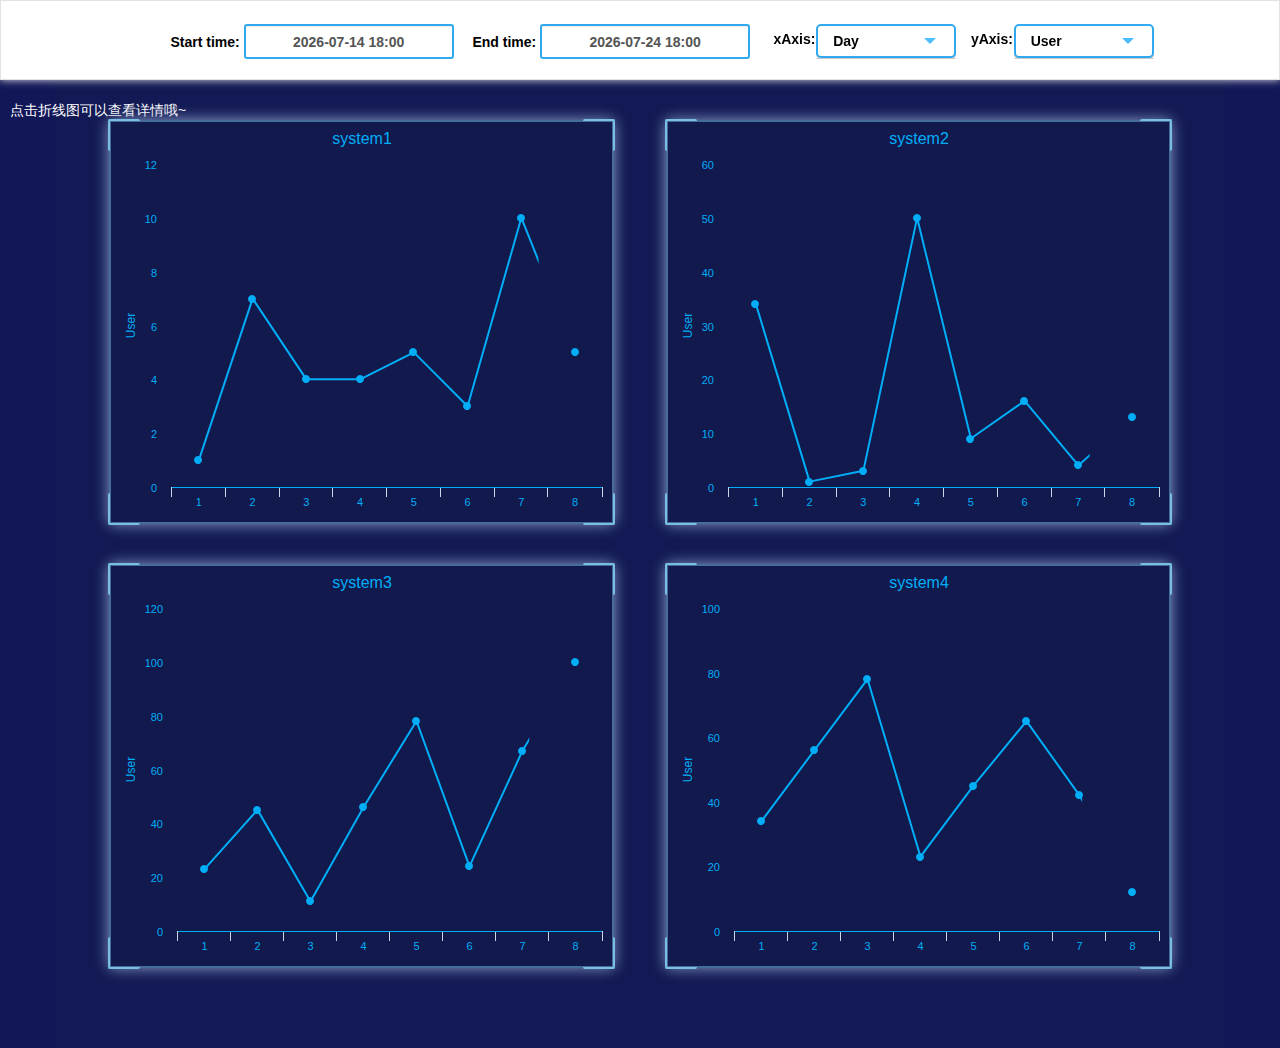
<file: index.html>
<!DOCTYPE html>
<html>
<head>
  <title>Highchart图表</title>
  <meta charset="utf-8">
  
  <link href="./src/style/index.css" rel="stylesheet" type="text/css">
  <link href="./src/style/bootstrap.css" rel="stylesheet" type="text/css">
  <link href="./src/javascript/bootstrap.min.js" rel="stylesheet" type="text/css">
  <link href="./src/style/bootstrap-datetimepicker.css" rel="stylesheet" type="text/css">
  <link href="./src/style/font-awesome.min.css" rel="stylesheet" type="text/css">
  <script src="./src/javascript/jquery.min.js"></script>
  <script src="./src/javascript/highcharts.js"></script>
  <script src="./src/javascript/bootstrap-datetimepicker.min.js"></script>
  <script src="./src/javascript/index.js"></script>
</head>
<body>
  <div class='header'>
    <a><div class="logo"></div></a>
    <div class="container">
      <div class="row">
        <div class="head-1">
          <div class="time1">
            <form action='/detail' method='get'>
              Start time: <input type="text" size="25" name='start_time' class="form_datetime selected form-control" id="start">
            </form>
          </div>
        </div>
        <div class="head-2">
          <div class="time2">
            <form method="get">
              End time: <input type="text" size="25" name='start_time' class="form_datetime selected form-control" id="end">
            </form>
          </div>
        </div>
        <div class="head-3">
          <div class="time3">
            <span>xAxis:</span>  
            <div class="wrapper-dropdown" id="x_dropdown" >
              <span class="aaxis" id="xaxis">Day</span>
              <ul class="dropdown">
                <li>
                  <a href="#">
                    <i class="fa fa-hourglass fa-1x"></i>
                    <span>Hour</span>
                  </a>
                  <li>
                    <a href="#">
                      <i class="fa fa-wikipedia-w fa-1x"></i>
                      <span>Week</span>
                    </a>
                  </li>
                </li>
                <li>
                  <a href="#">
                    <i class="fa fa-calendar fa-1x"></i>
                    <span>Month</span>
                  </a>
                </li>
              </ul>
            </div>
          </div>
        </div>
        <div class="head-4">
          <div class="time4">
            <span>yAxis:</span>  
            <div class="wrapper-dropdown" id="y_dropdown">
              <span class="aaxis" id="yaxis">User</span>
              <ul class="dropdown">
                <li>
                  <a href="#">
                    <i class="fa fa-mouse-pointer fa-1x"></i>
                    <span>Click</span>
                  </a>
                </li>
              </ul>
            </div>
          </div>
        </div>
      </div>
    </div>
  </div>
  
  <div class="placeholder">
    
  </div> 
  <div class="container" id="highchart">
    <div class="tip">点击折线图可以查看详情哦~</div>
    <div class="row"> 
      <div class="col-sm-6"> 
        <a href="detail_info.html">
          <div class='bordera'>
            <span class="row1"></span> 
            <span class="row2"></span>
            <span class="row3"></span>
            <span class="row4"></span>
            <div id="system1" class="systema system"></div>
          </div>
          
        </a>
      </div>
      <div class="col-sm-6">
        <a href="detail_info.html">
          <div class='borderb'>
            <span class="row1"></span>
            <span class="row2"></span>
            <span class="row3"></span>
            <span class="row4"></span>
            <div id="system2" class="systemb system"></div>
          </div>
        </a>
      </div>
    </div>
    <div class="row"> 
      <div class="col-sm-6"> 
        <a href="detail_info.html">
          <div class='bordera'>
            <span class="row1"></span> 
            <span class="row2"></span>
            <span class="row3"></span>
            <span class="row4"></span>
            <div id="system3" class="systema system"></div>
          </div>
          
        </a>
      </div>
      <div class="col-sm-6">
        <a href="detail_info.html">
          <div class='borderb'>
            <span class="row1"></span>
            <span class="row2"></span>
            <span class="row3"></span>
            <span class="row4"></span>
            <div id="system4" class="systemb system"></div>
          </div>
        </a>
      </div>
    </div>
  </div> 
</body>
</html>
</file>
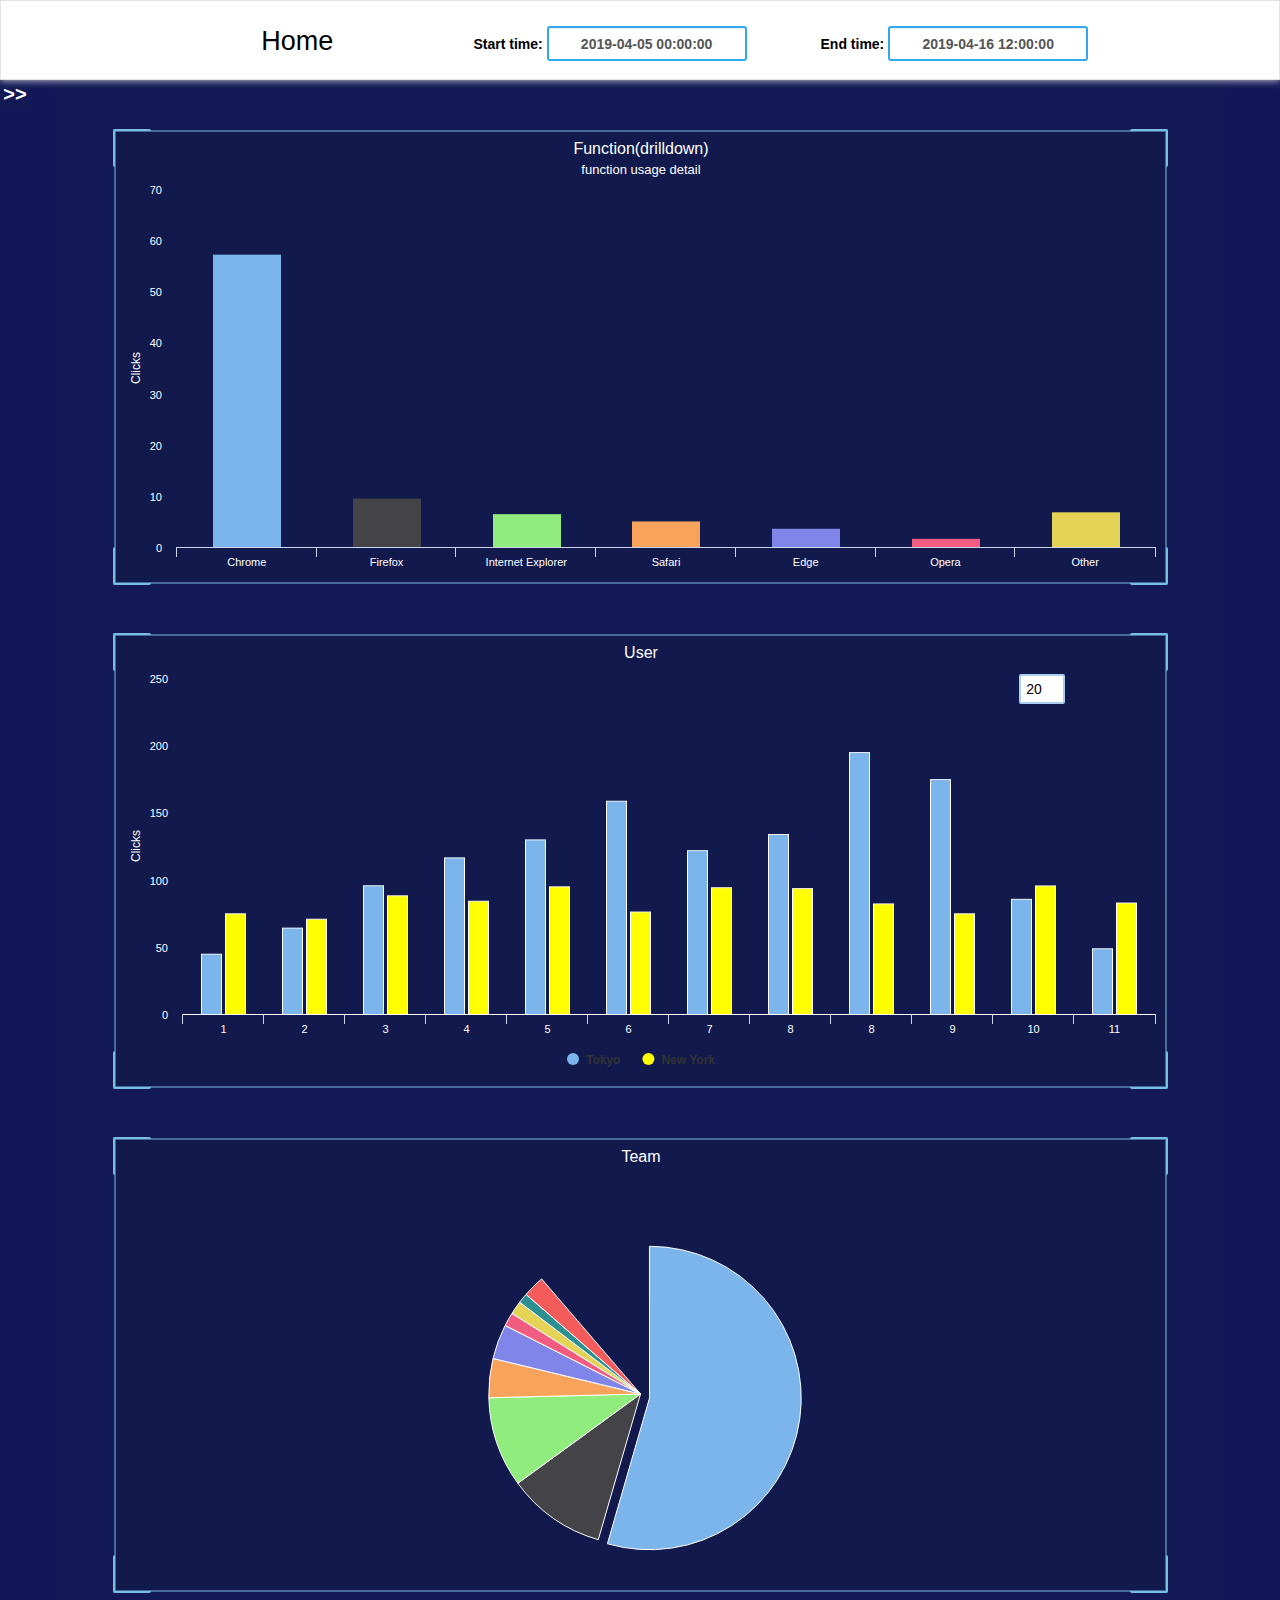
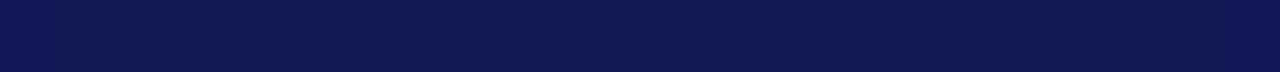
<file: detail_info.html>
<!DOCTYPE html>
<html>
<head>
  <title>Highchart图表</title>
  <meta charset="utf-8">
  
  <link href="./src/image/title.ico" rel="SHORTCUT ICON" /> 
  
  <link href="./src/style/detail_info.css" rel="stylesheet" type="text/css">
  <link href="./src/style/bootstrap-datetimepicker.css" rel="stylesheet" type="text/css">
  <link href="./src/style/bootstrap.css" rel="stylesheet" type="text/css">
  <script src="./src/javascript/jquery.min.js"></script>
  <script src="./src/javascript/highcharts.js"></script>
  <script src="./src/javascript/bootstrap-datetimepicker.min.js"></script>
  <script src="./src/javascript/drilldown.js"></script>
</head>
<body>
  <div class="header">
    <a href="./index.html">
      <div class="logo"></div>
    </a>
    <div class="container">
      <div class="row">
        <div class="title col-sm-3" style="font-size:27px;cursor: pointer;" onclick="history.back()">
          Home 
        </div>
        <div class='time1 col-sm-4'>
          <form>
            Start time: <input type="text" value='2019-04-05 00:00:00' class="form_datetime selected form-control" id="start">
          </form>
        </div>
        <div class='time2 col-sm-4'>
          <form>
            End time: <input type="text" value='2019-04-16 12:00:00' class="form_datetime selected form-control" id="end">
          </form>
        </div>
      </div>
    </div>
  </div>
  <div class="placeholder"></div>
  
  <div class="container" id="highchart">
    <div class="row">
      <div class='border'>
        <span class="row1"></span>
        <span class="row2"></span>
        <span class="col1"></span>
        <span class="col2"></span>
        <div id="function" class='tab'></div>
      </div>
    </div>
    
    <div class="row user">
      <div class='border'>
        <span class="row1"></span>
        <span class="row2"></span>
        <span class="col1"></span>
        <span class="col2"></span>
        <div class='tab' id="user"></div>
        <div id="num_of_user">
          <input type="number" value="20">
        </div>
      </div>
    </div>
    
    <div class="row team">
      <div class='border'>
        <span class="row1"></span>
        <span class="row2"></span>
        <span class="col1"></span>
        <span class="col2"></span>
        <div id="team" class='tab'></div>
      </div>
    </div>
  </div>
  
  <div class="arrow">
    <span>>></span>
    <div class="guide">
      <ul>
        <li id='system1' class='sys'><a href="#">system1</a></li>
        <li id='system2' class='sys'><a href="#">system2</a></li>
        <li id='system3' class='sys'><a href="#">system3</a></li>
        <li id='system4' class='sys'><a href="#">system4</a></li>
      </ul>
    </div>
  </div>
  <script src="./src/javascript/detail_info.js"></script>
</body>
</html>
</file>
<file: src/style/index.css>
* {
    margin: 0px;
    padding: 0px;
}
body {
    background: #121758;
}
a {
    text-decoration: none;
}
a:hover {
    text-decoration: none;
}
/*.title_bar {
    height: 40px;
    width: 100%;
    background: #333;
    position: fixed;
    z-index: 2;
    top: 0px;
    font-size: 18px;
    color: #fff;
    font-weight: bold;
    line-height: 40px;
    text-align: center;
}*/
.header {
    width: 100%;
    height: 80px;
    margin: 0 auto;
    position: fixed;
    z-index: 2;
    top: 0px;
    box-shadow: 0px 0px 8px #e3e3e3;
    font-weight: bold;
    border: 1px solid #e3e3e3;
    background: #fff;
    
}
.header .logo {
    position: absolute; 
    top: 0;
    left: 60px;
    
    background-repeat: no-repeat;
    background-size: 100% 100%;
    
    background-image: url('https://www.highcharts.com/media/templates/highsoft_2015/images/logo.svg');
    height: 78px;
    width: 200px;
}
.header .container {
    background: #fff;
}
.placeholder {
    width: 100%;
    height: 80px;
    background: #fff;
}
.head-1,.head-2,.head-3,.head-4{
    float: left;
}
.head-1 {
    width: 26%;
    margin-left: 100px;
}
.head-2 {
    width: 26%;
    margin-left: 0px;
}
.head-3 {
    width: 15%;
    margin-left: 10px;
    height: 80px;
}
.head-4 {
    width: 15%;
    margin-left: 22px;
    height: 80px;
}

.time1{
    height: 50px; 
    margin-left: 10px;
    margin-top: 23px;
    text-align: center;
}
.time2 {
    height: 50px;
    margin-top: 23px;
    text-align: center;
}
.time3, .time4 {
    margin-top: 28px;
}
.form_datetime {
    width: 210px;
    height: 35px;
    border-radius: 3px;
    border: 2px solid #30a9ef;
    text-align: center;
}
.axis {
    width: 120px;
    height: 30px; 
    text-align: center;
    border: 2px solid #30a9ef;
    background: #fff;
}

/* 下拉框 */
.wrapper-dropdown {
    position: relative;
    top: -25px;
    left: 25px;
    width: 140px;
    margin: 0 auto;
    padding: 5px 15px;
    
    background: #fff;
    border-radius: 5px;
    box-shadow: 0 1px 0 rgb(0,0,0,.2);
    border: 2px solid #30a9ef;
    cursor: pointer;
    outline: none;
    transition: all 0.3s ease-out;
}
.wrapper-dropdown:after {
    content: '';
    width: 0;
    height: 0;
    position: absolute;
    top: 15px;
    right: 18px;
    margin-top: -3px;
    border-width: 6px 6px 0 6px;
    border-style: solid;
    border-color: #4cbeff transparent;
}
.wrapper-dropdown .dropdown {
    position: absolute;
    top: 105%;
    left: -2px;
    right: -2px;
    
    background: #fff;
    border-radius: 0 0 5px 5px;
    border: 1px solid rgba(0,0,0,.2);
    border-top: none;
    border-bottom: 1px solid rgba(0,0,0,.2);
    list-style: none;
    transition: all 0.01s ease-out;
    
    max-height: 0;
    overflow: hidden;
}
.wrapper-dropdown .dropdown li {
    padding: 0 10px;
}
.wrapper-dropdown .dropdown li a {
    display: block;
    text-decoration: none;
    color: #333;
    padding: 10px 0;
    transition: all 0.3s ease-out;
    border-bottom: 1px solid #e6e8ea;
}
.wrapper-dropdown .dropdown li:last-of-type a{
    border: none;
}
.wrapper-dropdown .dropdown li i {
    margin-right: 5px;
    color: inherit;
    vertical-align: middle;
}
.wrapper-dropdown .dropdown li:hover a{
    color: #57a9d9;
}
.wrapper-dropdown.active {
    border-radius: 5px 5px 0 0;
    background: #4cbeff;
    box-shadow: none;
    color: white;
}
.wrapper-dropdown.active .dropdown {
    max-height: 400px;
}

.header .container {
    height: 78px;
}

/*
.select {
    background: #fff;
}
option {
    background: #fff;
}
*/

/* 圖表 */
.container {
    background: rgb(18,25,84); 
    /*overflow: auto;*/
}
#highchart {
    padding-bottom: 80px;
}
.bordera {
    float: left;
    height: 404px;
    margin-top: 40px;
    width: 91%;
    margin-left: 7%;
    margin-right: 2%;
    position: relative;
    border: 2px solid rgba(121,191,228,.5);
    box-shadow: 0px 0px 3px rgb(35,50,104) inset, 0px 0px 14px rgb(142,163,202);
}
.borderb {
    height: 404px;
    margin-top: 40px;
    width: 91%;
    margin-left: 2%;
    margin-right: 7%;
    position: relative;
    border: 2px solid rgba(121,191,228,.5);
    box-shadow: 0px 0px 3px rgb(35,50,104) inset, 0px 0px 14px rgb(142,163,202);
}
.bordera:hover,.borderb:hover {
    position: relative;
    top: -3px;
    transition: 1s;
    box-shadow: 0px 0px 30px rgb(142,163,202);
}
.bordera span,.borderb span {
    position: absolute;
    padding: 15px;
    border-style: solid;
    border-color: #79bfe4;
    border-radius: 2px;
}
.row1 {
    border-width: 2px 0 0 2px;
    top: -3px;
    left: -3px;
}
.row2 {
    border-width: 2px 2px 0 0 ;
    top: -3px;
    right: -3px;
}
.row3 {
    border-width: 0px 0px 2px 2px;
    bottom: -3px;
    left: -3px;
}
.row4 {
    border-width: 0px 2px 2px 0;
    bottom: -3px;
    right: -3px;
}
.systema {
    height: 400px;
    width: 100%;
}
.systemb {
    height: 400px;
    width: 100%;
}

/*
.systema:hover {
    position: relative;
    top: -3px; 
    transition: 0.8s;
    box-shadow: 0px 15px 30px rgba(0,0,0,0.5);
    text-decoration: none; 
}
.systemb:hover {
    position: relative;
    top: -3px; 
    transition: 0.8s;
    box-shadow: 0px 15px 30px rgba(0,0,0,0.2);
}
*/
.tip {
  position: absolute;
  color: #fff;
  font-size: 14px;
  top: 100px;
  left: 10px;
}
</file>
<file: src/style/detail_info.css>
* {
    margin: 0px;
    padding: 0px;
}
body{
    background: #121758;
}
.title_bar {
    width: 100%;
    position: fixed;
    z-index: 2;
    top: 0px;
    height: 40px;
    background: #333;
    font-size: 18px;
    color: #fff;
    font-weight: bold;
    line-height: 40px;
    text-align: center;
}
/* mamabear */  
#title {
    cursor: pointer;
}
.header {
    height: 80px;
    width: 100%;
    position: fixed;
    box-shadow: 0px 0px 8px #e3e3e3;
    border: 1px solid #e3e3e3;
    background: #fff;
    padding-top: 0px;
    z-index: 3;
}
.header .logo {
    height: 78px;  
    width: 202px;
    position: absolute;
    top: 0px;
    left: 60px;
    background-image: url('https://www.highcharts.com/media/templates/highsoft_2015/images/logo.svg');
    background-repeat: no-repeat;
    background-size: 100% 100%;
    cursor: pointer;
}
.header .container {
    background: #fff;
    height: 75px;
}
/*  其他系統的title */
.title {
    line-height: 80px;
    font-size: 32px;
    text-align: center;
    margin-left: 96px;
}
.time1 {
    height: 50px;
    margin: 25px 15px;
    font-size: 14px;
    font-weight: bold;
}
.time2 {
    height: 50px;
    margin-top: 25px;
    font-size: 14px;
    font-weight: bold;
    margin-left: -58px;
}
.form_datetime {
    width: 200px;
    height: 35px;
    border-radius: 3px;
    border: 2px solid #30a9ef;
    text-align: center;
}
.placeholder {
    width: 100%;
    height: 80px;
}
.container {
    background: rgb(18,25,84);
}
#highchart {
    padding-bottom: 80px;
}
.border {
   height: 454px;
   margin-top: 50px;
   width: 90%;
   margin-left: 5%;
   margin-right: 5%;
   border: 2px solid rgba(121,191,228,.5);
   position: relative;
}
.border span {
    position: absolute;
    padding: 18px;
    border-style: solid;
    border-color: #79bfe4;
    border-radius: 2px;
}
.row1 {
    border-width: 2px 0 0 2px;
    top: -3px;
    left: -3px;
}
.row2 {
    border-width: 2px 2px 0 0;
    top: -3px;
    right: -3px;
}
.col1 {
    border-width: 0 0 2px 2px;
    bottom: -3px;
    left: -3px;
}
.col2 {
    border-width: 0px 2px 2px 0;
    bottom: -3px;
    right: -3px;
}
.tab {
    height: 450px;
    width: 100%;
}
/*
.tab:hover {
    position: relative;
    top: -3px;
    box-shadow: 0px 15px 30px rgba(0,0,0,.2); 
}
*/
.user {
    position: relative;
}
#num_of_user input{
    position: absolute;
    top: 38px;
    right: 100px;
    width: 46px;
    height: 30px;
    border-radius: 2px;
    border: 2px solid #abcdef;
    text-align: center;
}
#num_of_user input:focus {
    border: 1px solid #aaa;
    outline: none;
}
.arrow {
    background: rgb(18,25,84);
    position: fixed; 
    top: 80px;
    left: 0px;
    width: 30px;
    height: 30px;
    font-size: 20px;
    font-weight: bold;
    color: #fff;
    text-align: center;
    line-height: 28px;
    cursor: pointer;
}
.arrow:hover {
    width: 0px;
    height: 0px;
}
.arrow:hover .guide {
    opacity: 1; 
    transform: scale(1);
}
.guide {
    background: rgba(53,50,101,1);
    position: absolute;
    top: 0px;
    left: 0px;
    width: 262px;
    padding:20px 40px;
    text-align: center;
    opacity: 0; 
    transform: scale(0);
    transform-origin: left top;
    transition: all 0.5s ease-in;
    cursor: pointer;
}
.guide li {
    list-style:none;
    padding:3px;
    border-bottom:1px solid #fff;
    font-size: 18px;
    font-weight:normal;
}
.guide li:hover {
    background: #fff;
    color: rgb(120,182,231);
    cursor: pointer;
}
</file>
